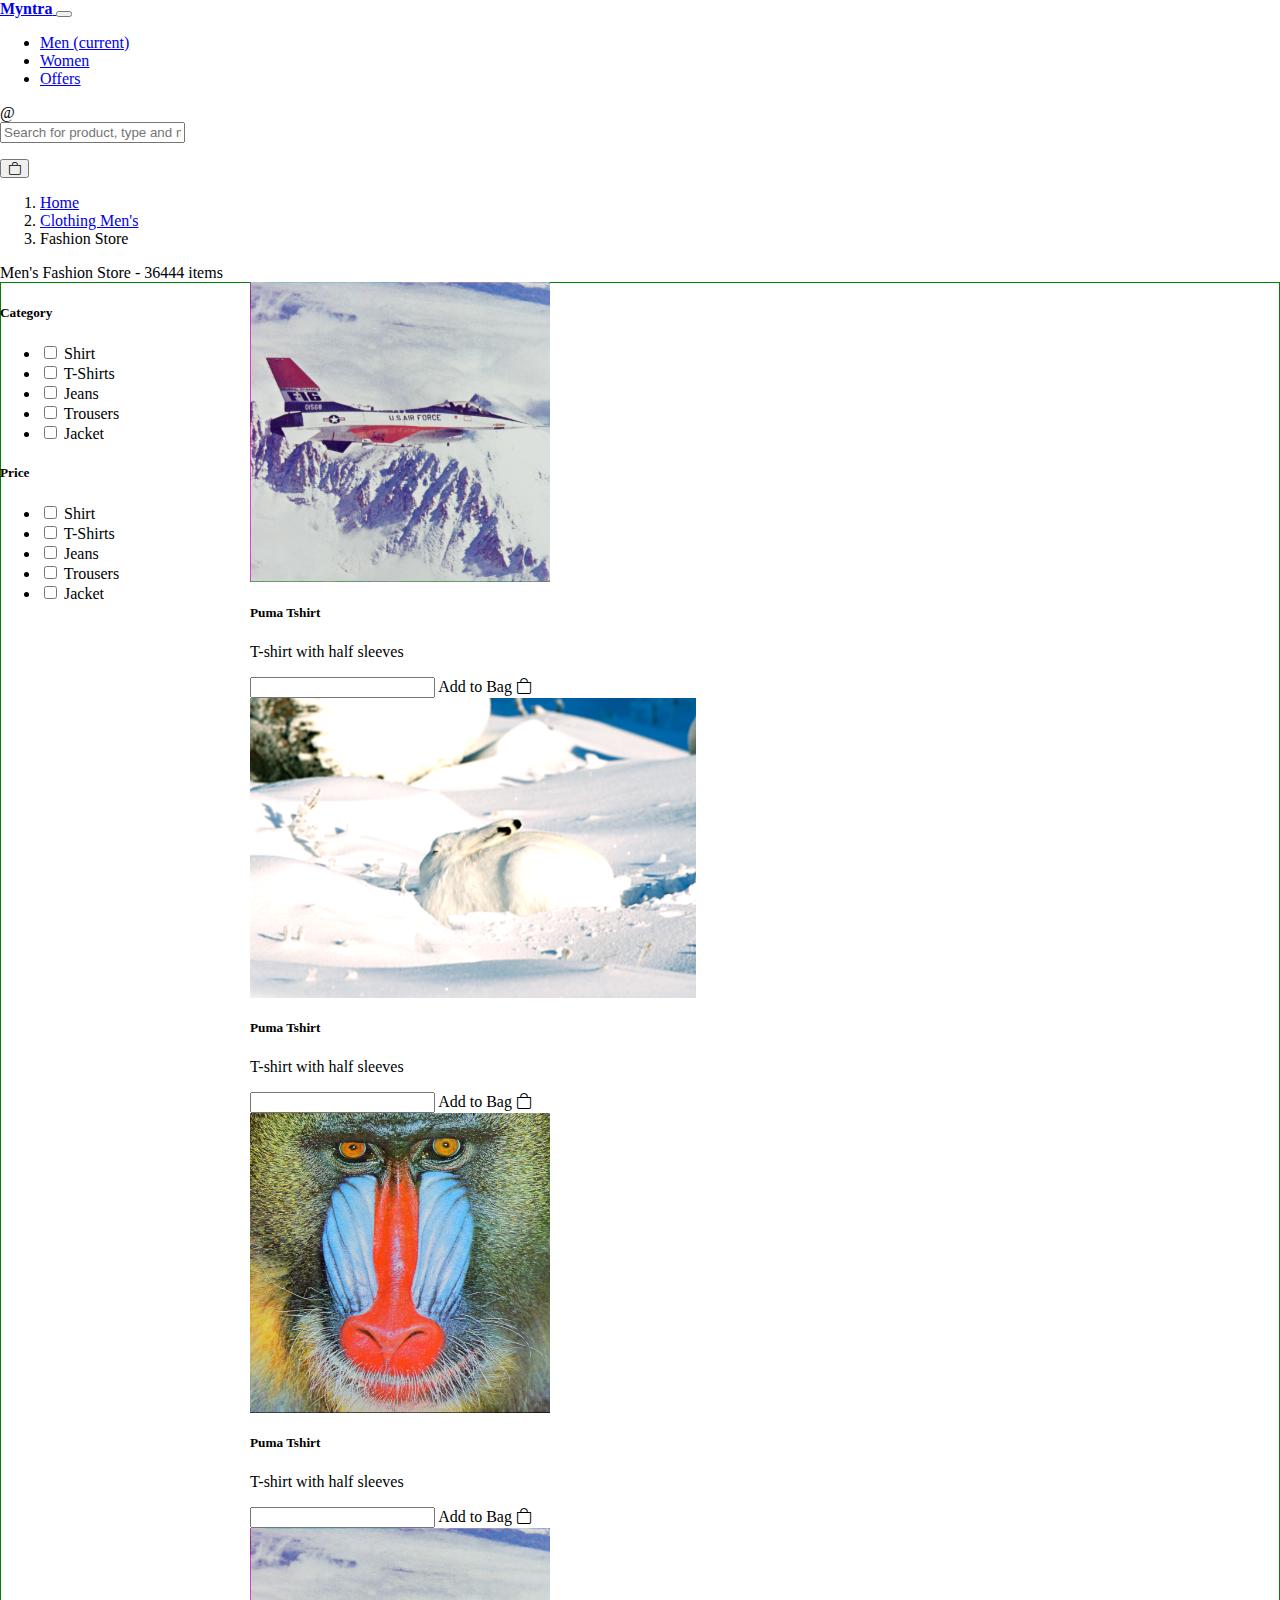
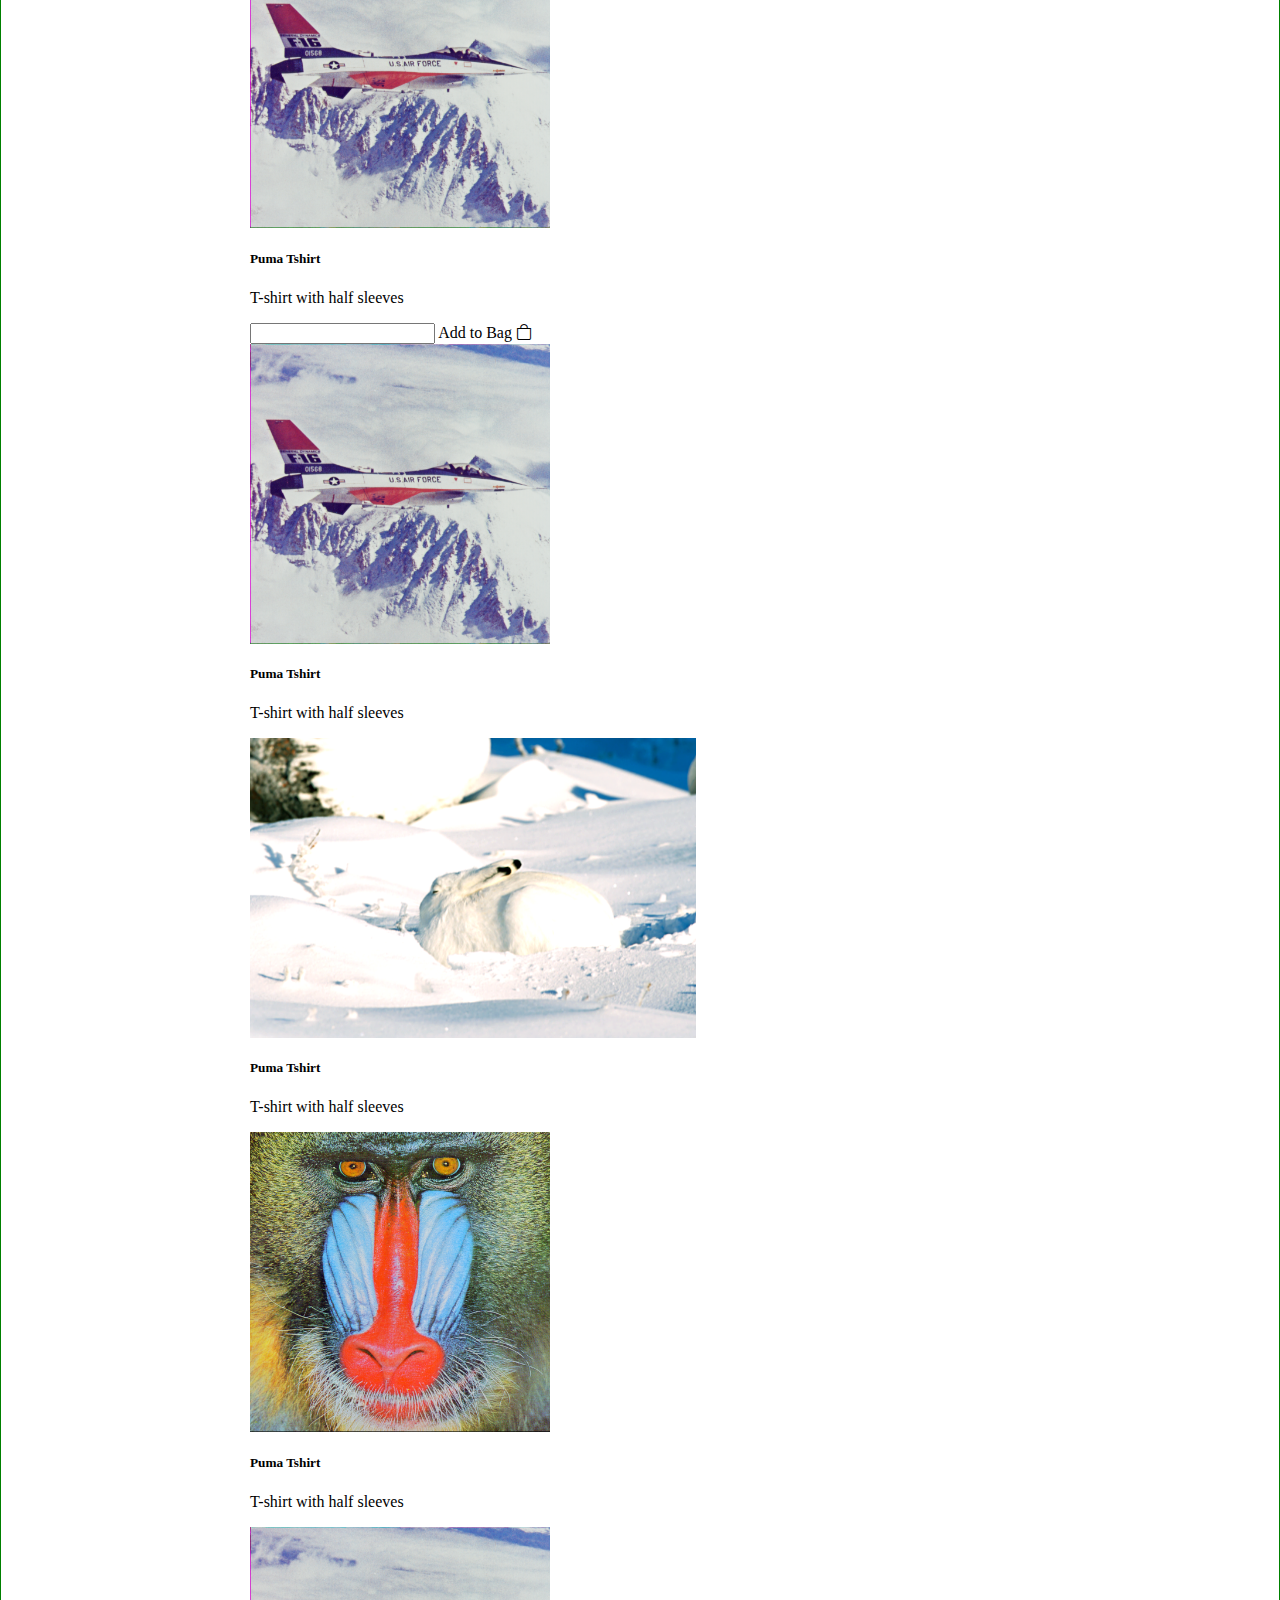
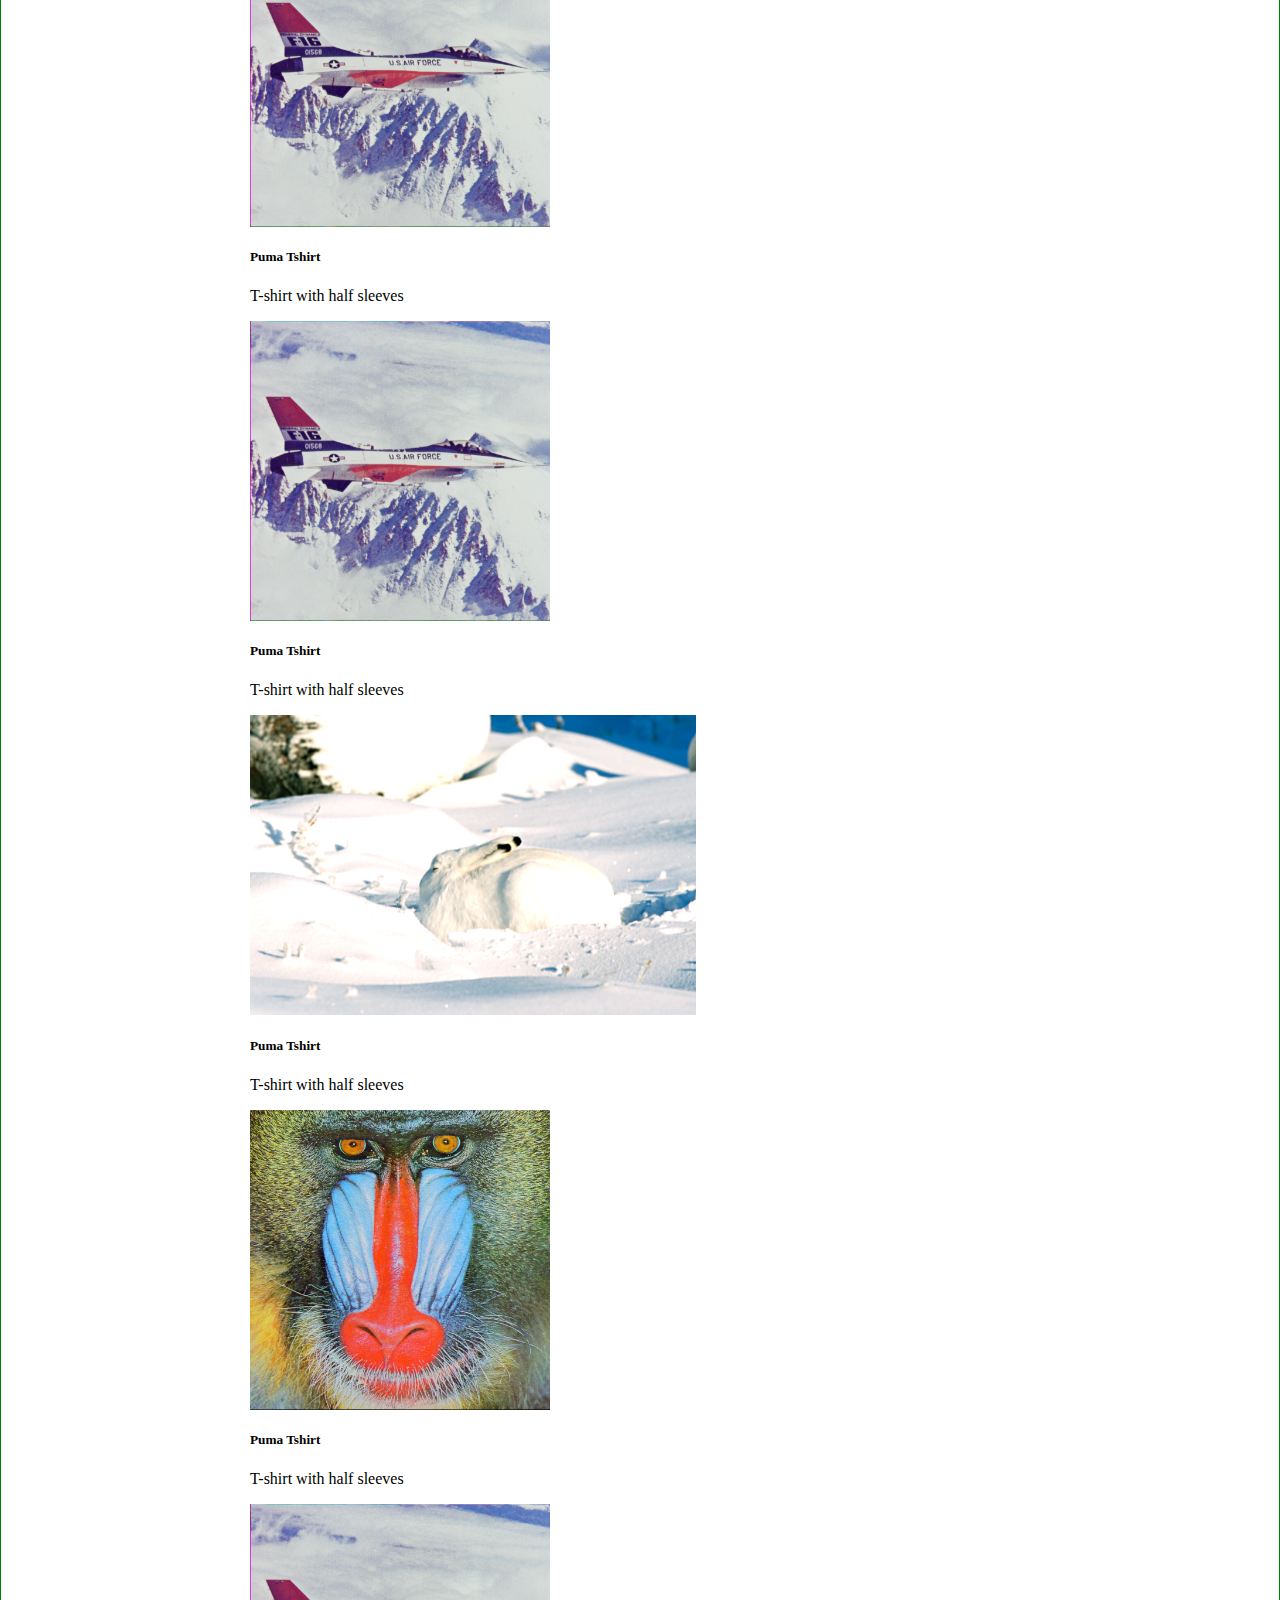
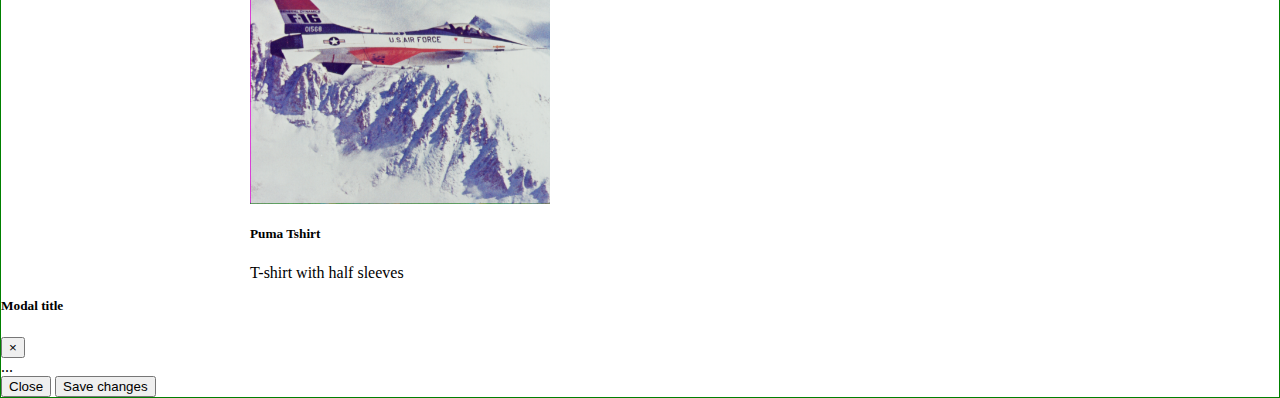
<file: index.html>
<html>

<head>
	<title>Myntra</title>
	<link rel="stylesheet" href="https://cdn.jsdelivr.net/npm/bootstrap@4.6.0/dist/css/bootstrap.min.css" integrity="sha384-B0vP5xmATw1+K9KRQjQERJvTumQW0nPEzvF6L/Z6nronJ3oUOFUFpCjEUQouq2+l" crossorigin="anonymous">
	<link rel="stylesheet" href="https://cdn.jsdelivr.net/npm/bootstrap-icons@1.3.0/font/bootstrap-icons.css">
	<link rel="stylesheet" href="./index.css" />
</head>

<body id="myntra-app" class="test test1">
	<nav class="navbar navbar-expand-lg navbar-dark bg-dark">
		<a class="navbar-brand" href="#">
			<b>Myntra</b>
		</a>
		<button class="navbar-toggler" type="button" data-toggle="collapse" data-target="#navbarSupportedContent" aria-controls="navbarSupportedContent" aria-expanded="false" aria-label="Toggle navigation">
		  <span class="navbar-toggler-icon"></span>
		</button>
	  
		<div class="collapse navbar-collapse" id="navbarSupportedContent">
		  <ul class="navbar-nav mr-auto">
			<li class="nav-item active">
			  <a class="nav-link" href="#">Men <span class="sr-only">(current)</span></a>
			</li>
			<li class="nav-item">
			  <a class="nav-link" href="#">Women</a>
			</li>
			<li class="nav-item">
			  	<a class="nav-link" href="#" tabindex="-1" aria-disabled="true">
				  Offers
				</a>
			</li>
		  </ul>
		  <form class="form-inline my-2 my-lg-0">
			<div class="input-group flex-nowrap">
				<div class="input-group-prepend">
				  	<span class="input-group-text" id="addon-wrapping">@</span>
				</div>
				<input id="search-navbar" type="text" class="form-control" placeholder="Search for product, type and more" aria-label="Search for product, type and more" aria-describedby="addon-wrapping">
			</div>
		  </form>
		  <button type="button" class="btn btn-primary btn-sm ml-2">
				<i class="bi bi-bag"></i>
				<span id="my-bag-count" class="hide badge badge-dark">0</span>
			</button>
		</div>

	</nav>
	<div>
		<nav aria-label="breadcrumb">
			<ol class="breadcrumb">
			  <li class="breadcrumb-item"><a href="#">Home</a></li>
			  <li class="breadcrumb-item"><a href="#">Clothing Men's </a></li>
			  <li class="breadcrumb-item active" aria-current="page">Fashion Store</li>
			</ol>
		</nav>
		<div class="alert alert-light" role="alert">
			Men's Fashion Store - 36444 items
		</div>

		<div>
			<!-- Right side Filter -->
			<div class="category-filter">
				<div class="list-group">
					<div class="list-group-item">
					  <div class="d-flex w-100 justify-content-between">
						<h5 class="mb-1">Category</h5>
					  </div>
					  <ul class="list-group">
						<li class="list-group-item">
							<div class="form-check">
								<input class="form-check-input" type="checkbox" value="" id="shirt">
								<label class="form-check-label" for="shirt">
								  Shirt
								</label>
							</div>
						</li>
						
						<li class="list-group-item">
							<div class="form-check">
								<input class="form-check-input" type="checkbox" value="" id="tshirts">
								<label class="form-check-label" for="tshirts">
								  T-Shirts
								</label>
							</div>
						</li>
						
						<li class="list-group-item">
							<div class="form-check">
								<input class="form-check-input" type="checkbox" value="" id="jeans">
								<label class="form-check-label" for="jeans">
								  Jeans
								</label>
							</div>
						</li>
						
						<li class="list-group-item">
							<div class="form-check">
								<input class="form-check-input" type="checkbox" value="" id="trousers">
								<label class="form-check-label" for="trousers">
								  Trousers
								</label>
							</div>
						</li>
						
						<li class="list-group-item">
							<div class="form-check">
								<input class="form-check-input" type="checkbox" value="" id="jacket">
								<label class="form-check-label" for="defaultCheck1">
									Jacket
								</label>
							</div>
						</li>
					  </ul>
					</div>
				</div>
				<div class="list-group">
					<div class="list-group-item">
					  <div class="d-flex w-100 justify-content-between">
						<h5 class="mb-1">Price</h5>
					  </div>
					  <ul class="list-group">
						<li class="list-group-item">
							<div class="form-check">
								<input class="form-check-input" type="checkbox" value="" id="shirt">
								<label class="form-check-label" for="shirt">
								  Shirt
								</label>
							</div>
						</li>
						
						<li class="list-group-item">
							<div class="form-check">
								<input class="form-check-input" type="checkbox" value="" id="tshirts">
								<label class="form-check-label" for="tshirts">
								  T-Shirts
								</label>
							</div>
						</li>
						
						<li class="list-group-item">
							<div class="form-check">
								<input class="form-check-input" type="checkbox" value="" id="jeans">
								<label class="form-check-label" for="jeans">
								  Jeans
								</label>
							</div>
						</li>
						
						<li class="list-group-item">
							<div class="form-check">
								<input class="form-check-input" type="checkbox" value="" id="trousers">
								<label class="form-check-label" for="trousers">
								  Trousers
								</label>
							</div>
						</li>
						
						<li class="list-group-item">
							<div class="form-check">
								<input class="form-check-input" type="checkbox" value="" id="jacket">
								<label class="form-check-label" for="defaultCheck1">
									Jacket
								</label>
							</div>
						</li>
					  </ul>
					</div>
				</div>
			</div>
			<!-- Left side Search Results -->
			<div class="products">
				<div class="row">
					<div class="card col-xs-12 col-sm-6 col-md-4 col-lg-4 col-xl-3">
						<img src="./1.png" class="card-img-top" alt="Tshirt">
						<div class="card-body">
							<h5 class="card-title">Puma Tshirt</h5>
							<p class="card-text">T-shirt with half sleeves</p>
							<input id="input-size-1" type="text" class="form-control mb-2" />
							<a id="add-to-bag-1" class="add-to-bag btn btn-primary">
								Add to Bag
								<i class="bi bi-bag"></i>
							</a>
							<a id="goto-bag-1" class="hide btn btn-danger">
								Go to Bag
								<i class="bi bi-arrow-right"></i>
							</a>
						</div>
					</div>
					<div class="card col-xs-12 col-sm-6 col-md-4 col-lg-4 col-xl-3">
						<img src="./2.png" class="card-img-top" alt="Tshirt">
						<div class="card-body">
							<h5 class="card-title">Puma Tshirt</h5>
							<p class="card-text">T-shirt with half sleeves</p>
							<input id="input-size-2" type="text" class="form-control mb-2" />
							<a id="add-to-bag-2" class="add-to-bag btn btn-primary">
								Add to Bag
								<i class="bi bi-bag"></i>
							</a>
							<a id="goto-bag-2" class="hide btn btn-danger">
								Go to Bag
								<i class="bi bi-arrow-right"></i>
							</a>
						</div>
					</div>
					<div class="card col-xs-12 col-sm-6 col-md-4 col-lg-4 col-xl-3">
						<img src="./3.png" class="card-img-top" alt="Tshirt">
						<div class="card-body">
							<h5 class="card-title">Puma Tshirt</h5>
							<p class="card-text">T-shirt with half sleeves</p>
							<input id="input-size-3" type="text" class="form-control mb-2" />
							<a id="add-to-bag-3" class="add-to-bag btn btn-primary">
								Add to Bag
								<i class="bi bi-bag"></i>
							</a>
							<a id="goto-bag-3" class="hide btn btn-danger">
								Go to Bag
								<i class="bi bi-arrow-right"></i>
							</a>
						</div>
					</div>
					<div class="card col-xs-12 col-sm-6 col-md-4 col-lg-4 col-xl-3">
						<img src="./1.png" class="card-img-top" alt="Tshirt">
						<div class="card-body">
							<h5 class="card-title">Puma Tshirt</h5>
							<p class="card-text">T-shirt with half sleeves</p>
							<input id="input-size-4" type="text" class="form-control mb-2" />
							<a id="add-to-bag-4" class="add-to-bag btn btn-primary">
								Add to Bag
								<i class="bi bi-bag"></i>
							</a>
							<a id="goto-bag-4" class="hide btn btn-danger">
								Go to Bag
								<i class="bi bi-arrow-right"></i>
							</a>
						</div>
					</div>
					<div class="card col-xs-12 col-sm-6 col-md-4 col-lg-4 col-xl-3">
						<img src="./1.png" class="card-img-top" alt="Tshirt">
						<div class="card-body">
							<h5 class="card-title">Puma Tshirt</h5>
							<p class="card-text">T-shirt with half sleeves</p>
						</div>
					</div>
					<div class="card col-xs-12 col-sm-6 col-md-4 col-lg-4 col-xl-3">
						<img src="./2.png" class="card-img-top" alt="Tshirt">
						<div class="card-body">
							<h5 class="card-title">Puma Tshirt</h5>
							<p class="card-text">T-shirt with half sleeves</p>
						</div>
					</div>
					<div class="card col-xs-12 col-sm-6 col-md-4 col-lg-4 col-xl-3">
						<img src="./3.png" class="card-img-top" alt="Tshirt">
						<div class="card-body">
							<h5 class="card-title">Puma Tshirt</h5>
							<p class="card-text">T-shirt with half sleeves</p>
						</div>
					</div>
					<div class="card col-xs-12 col-sm-6 col-md-4 col-lg-4 col-xl-3">
						<img src="./1.png" class="card-img-top" alt="Tshirt">
						<div class="card-body">
							<h5 class="card-title">Puma Tshirt</h5>
							<p class="card-text">T-shirt with half sleeves</p>
						</div>
					</div>
					<div class="card col-xs-12 col-sm-6 col-md-4 col-lg-4 col-xl-3">
						<img src="./1.png" class="card-img-top" alt="Tshirt">
						<div class="card-body">
							<h5 class="card-title">Puma Tshirt</h5>
							<p class="card-text">T-shirt with half sleeves</p>
						</div>
					</div>
					<div class="card col-xs-12 col-sm-6 col-md-4 col-lg-4 col-xl-3">
						<img src="./2.png" class="card-img-top" alt="Tshirt">
						<div class="card-body">
							<h5 class="card-title">Puma Tshirt</h5>
							<p class="card-text">T-shirt with half sleeves</p>
						</div>
					</div>
					<div class="card col-xs-12 col-sm-6 col-md-4 col-lg-4 col-xl-3">
						<img src="./3.png" class="card-img-top" alt="Tshirt">
						<div class="card-body">
							<h5 class="card-title">Puma Tshirt</h5>
							<p class="card-text">T-shirt with half sleeves</p>
						</div>
					</div>
					<div class="card col-xs-12 col-sm-6 col-md-4 col-lg-4 col-xl-3">
						<img src="./1.png" class="card-img-top" alt="Tshirt">
						<div class="card-body">
							<h5 class="card-title">Puma Tshirt</h5>
							<p class="card-text">T-shirt with half sleeves</p>
						</div>
					</div>
				</div>
			</div>
			<!-- Modal -->
			<div class="modal fade" id="validationModal" tabindex="-1" aria-labelledby="validationModalLabel" aria-hidden="true">
				<div class="modal-dialog">
					<div class="modal-content">
						<div class="modal-header">
							<h5 class="modal-title" id="validationModalLabel">Modal title</h5>
							<button type="button" class="close" data-dismiss="modal" aria-label="Close">
								<span aria-hidden="true">&times;</span>
							</button>
						</div>
						<div class="modal-body" id="validationModalBody">
							...
						</div>
						<div class="modal-footer">
							<button type="button" class="btn btn-secondary" data-dismiss="modal">Close</button>
							<button type="button" class="btn btn-primary">Save changes</button>
						</div>
					</div>
				</div>
			</div>
		</div>
	</div>
	<script src="https://code.jquery.com/jquery-3.5.1.min.js" crossorigin="anonymous"></script>
	<script src="https://cdn.jsdelivr.net/npm/bootstrap@4.6.0/dist/js/bootstrap.bundle.min.js" integrity="sha384-Piv4xVNRyMGpqkS2by6br4gNJ7DXjqk09RmUpJ8jgGtD7zP9yug3goQfGII0yAns" crossorigin="anonymous"></script>
	<script src="./index.js"></script>
</body>

</html>
</file>
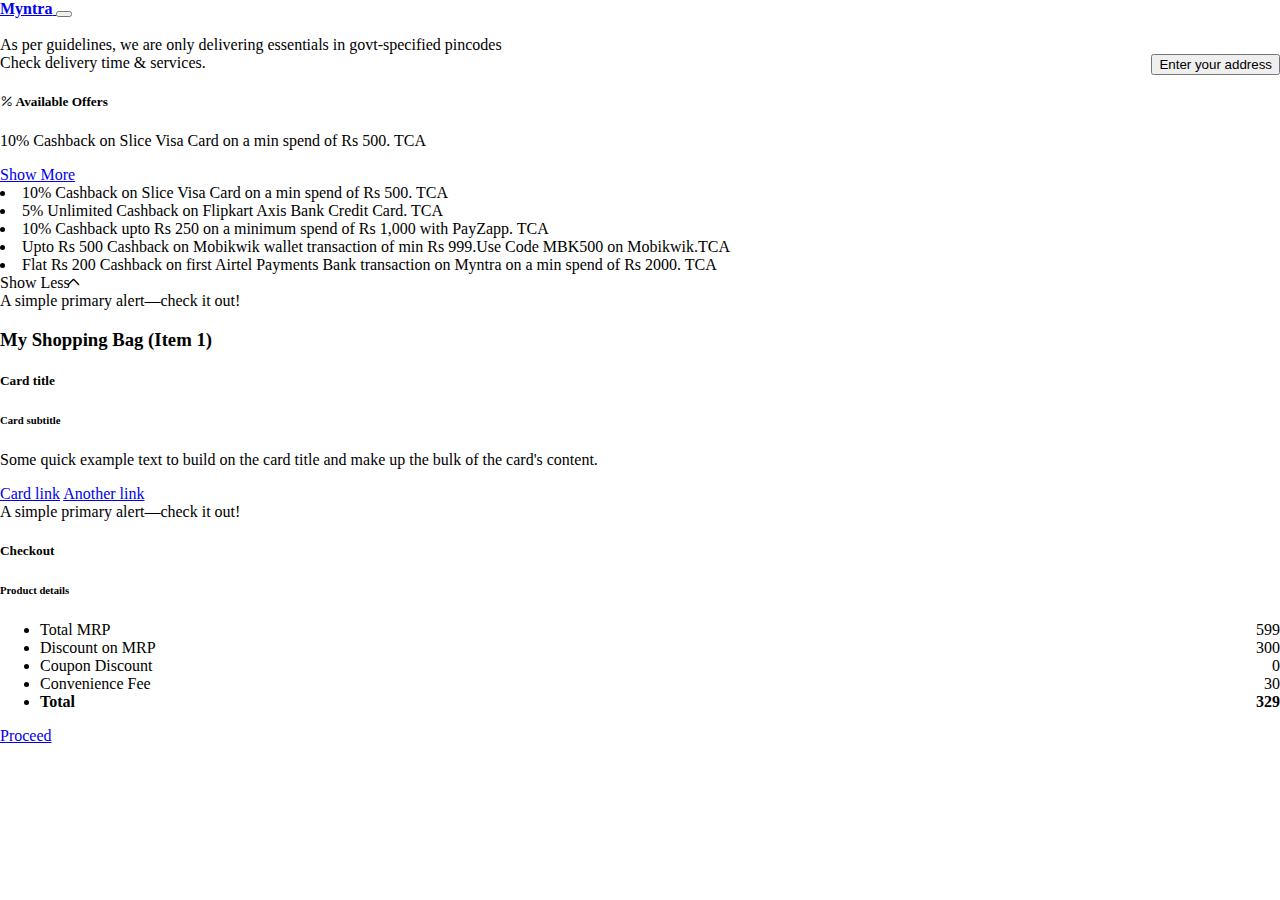
<file: checkout.html>
<html>

<head>
    <title>Myntra</title>
    <link rel="stylesheet" href="https://cdn.jsdelivr.net/npm/bootstrap@4.6.0/dist/css/bootstrap.min.css"
        integrity="sha384-B0vP5xmATw1+K9KRQjQERJvTumQW0nPEzvF6L/Z6nronJ3oUOFUFpCjEUQouq2+l" crossorigin="anonymous">
    <link rel="stylesheet" href="https://cdn.jsdelivr.net/npm/bootstrap-icons@1.3.0/font/bootstrap-icons.css">
    <link rel="stylesheet" href="./checkout.css" />
</head>

<body id="myntra-app" class="test test1">
    <nav class="navbar navbar-expand-lg navbar-dark bg-dark">
        <a class="navbar-brand" href="#">
            <b>Myntra</b>
        </a>
        <button class="navbar-toggler" type="button" data-toggle="collapse" data-target="#navbarSupportedContent"
            aria-controls="navbarSupportedContent" aria-expanded="false" aria-label="Toggle navigation">
            <span class="navbar-toggler-icon"></span>
        </button>
        <div class="text-center stepper-color">
            <span>Bag</span>
            <span> ----- </span>
            <span>Address</span>
            <span> ----- </span>
            <span>Payment</span>
        </div>

    </nav>
    <div class="alert alert-success text-center" role="alert">
        As per guidelines, we are only delivering essentials in govt-specified pincodes
    </div>
    <div class="container">
        <div class="row">
            <div class="col-9">
                <div class="card mb-2">
                    <div class="card-body">
                        <div class="delivery-text">
                            Check delivery time & services.
                            <button type="button" class="btn btn-outline-primary enter-your-address-btn">Enter your address</button>
                        </div>
                    </div>
                  </div>
                <div class="card mb-2">
                    <div class="card-body">
                        <h5 class="card-title">
                            <i class="bi bi-percent"></i>
                            Available Offers
                        </h5>
                        <p class="card-text">
                            10% Cashback on Slice Visa Card on a min spend of Rs 500. TCA
                        </p>
                        <a class="btn btn-primary card-link" data-toggle="collapse" href="#collapseExample">
                            Show More
                        </a>
                        <div class="collapse" id="collapseExample">
                            <div class="card card-body">
                                <div>
                                    <li class="offersV2-base-message "><span>10% Cashback on Slice Visa Card on a min spend of Rs 500. TCA</span></li>
                                    <li class="offersV2-base-message "><span>5% Unlimited Cashback on Flipkart Axis Bank Credit Card. TCA</span></li>
                                    <li class="offersV2-base-message "><span>10% Cashback upto Rs 250 on a minimum spend of Rs 1,000 with PayZapp.
                                            TCA</span></li>
                                    <li class="offersV2-base-message "><span>Upto Rs 500 Cashback on Mobikwik wallet transaction of min Rs 999.Use Code
                                            MBK500 on Mobikwik.TCA</span></li>
                                    <li class="offersV2-base-message "><span>Flat Rs 200 Cashback on first Airtel Payments Bank transaction on Myntra on
                                            a min spend of Rs 2000. TCA</span></li>
                                    <div class="offersV2-base-more">Show Less<svg xmlns="http://www.w3.org/2000/svg" width="7" height="12"
                                            viewBox="0 0 7 12" class="offersV2-base-arrowIcon" style="transform: rotate(-90deg);">
                                            <path fill-rule="evenodd"
                                                d="M6.797 5.529a.824.824 0 0 0-.042-.036L1.19.193a.724.724 0 0 0-.986 0 .643.643 0 0 0 0 .94L5.316 6 .203 10.868a.643.643 0 0 0 0 .938.724.724 0 0 0 .986 0l5.566-5.299a.644.644 0 0 0 .041-.978">
                                            </path>
                                        </svg></div>
                                </div>
                            </div>
                        </div>
                    </div>
                </div>
                <div class="alert alert-primary mb-2" role="alert">
                    A simple primary alert—check it out!
                </div>
                <h3>My Shopping Bag (Item 1)</h3>
                <div class="card mb-2">
                    <div class="card-body">
                        <h5 class="card-title">Card title</h5>
                        <h6 class="card-subtitle mb-2 text-muted">Card subtitle</h6>
                        <p class="card-text">Some quick example text to build on the card title and make up the bulk of
                            the card's content.</p>
                        <a href="#" class="card-link">Card link</a>
                        <a href="#" class="card-link">Another link</a>
                    </div>
                </div>
                <div class="alert alert-primary mb-2" role="alert">
                    A simple primary alert—check it out!
                </div>
            </div>
            <div class="col-3">
                <div class="card">
                    <div class="card-body">
                      <h5 class="card-title">Checkout</h5>
                      <h6>Product details</h6>
                      <ul class="list-group list-group-flush">
                        <li class="list-group-item summary-item">
                            Total MRP
                            <span class="summary-total">599</span>
                        </li>
                        <li class="list-group-item summary-item">
                            Discount on MRP
                            <span class="summary-total">300</span>
                        </li>
                        <li class="list-group-item summary-item">
                            Coupon Discount
                            <span class="summary-total">0</span>
                        </li>
                        <li class="list-group-item summary-item">
                            Convenience Fee
                            <span class="summary-total">30</span>
                        </li>
                        <li class="list-group-item summary-item">
                            <b>Total</b>
                            <span class="summary-total">
                                <strong>329</strong>
                            </span>
                        </li>
                      </ul>
                      <a href="#" class="card-link">Proceed</a>
                    </div>
                </div>
            </div>
        </div>
    </div>
	<script src="https://code.jquery.com/jquery-3.5.1.min.js" crossorigin="anonymous"></script>
    <script src="https://cdn.jsdelivr.net/npm/bootstrap@4.6.0/dist/js/bootstrap.bundle.min.js"
        integrity="sha384-Piv4xVNRyMGpqkS2by6br4gNJ7DXjqk09RmUpJ8jgGtD7zP9yug3goQfGII0yAns"
        crossorigin="anonymous"></script>
    <script src="./checkout.js"></script>
</body>

</html>
</file>
<file: index.css>
#myntra-app {
    margin: 0;
}

.w-25 {
    width: 25%;
}

.float-left {
    float: left;
}

.card-img-top {
    height: 300px;
}

.border {
    border: 1px solid red;
}

.category-filter {
    width: 250px;
    float: left;
}

.products {
    width: calc(100% - 250px);
    float: left;
}

.hide {
    display: none;
}

#validationModal {
    border: 1px solid green;
}
</file>
<file: checkout.css>
#myntra-app {
    margin: 0;
}

.stepper-color {
    color: white;
    width: 100%;
}

.delivery-text {
    width: 100%;
}

.enter-your-address-btn {
    float: right;
}
.summary-total {
    float: right;
}
</file>
